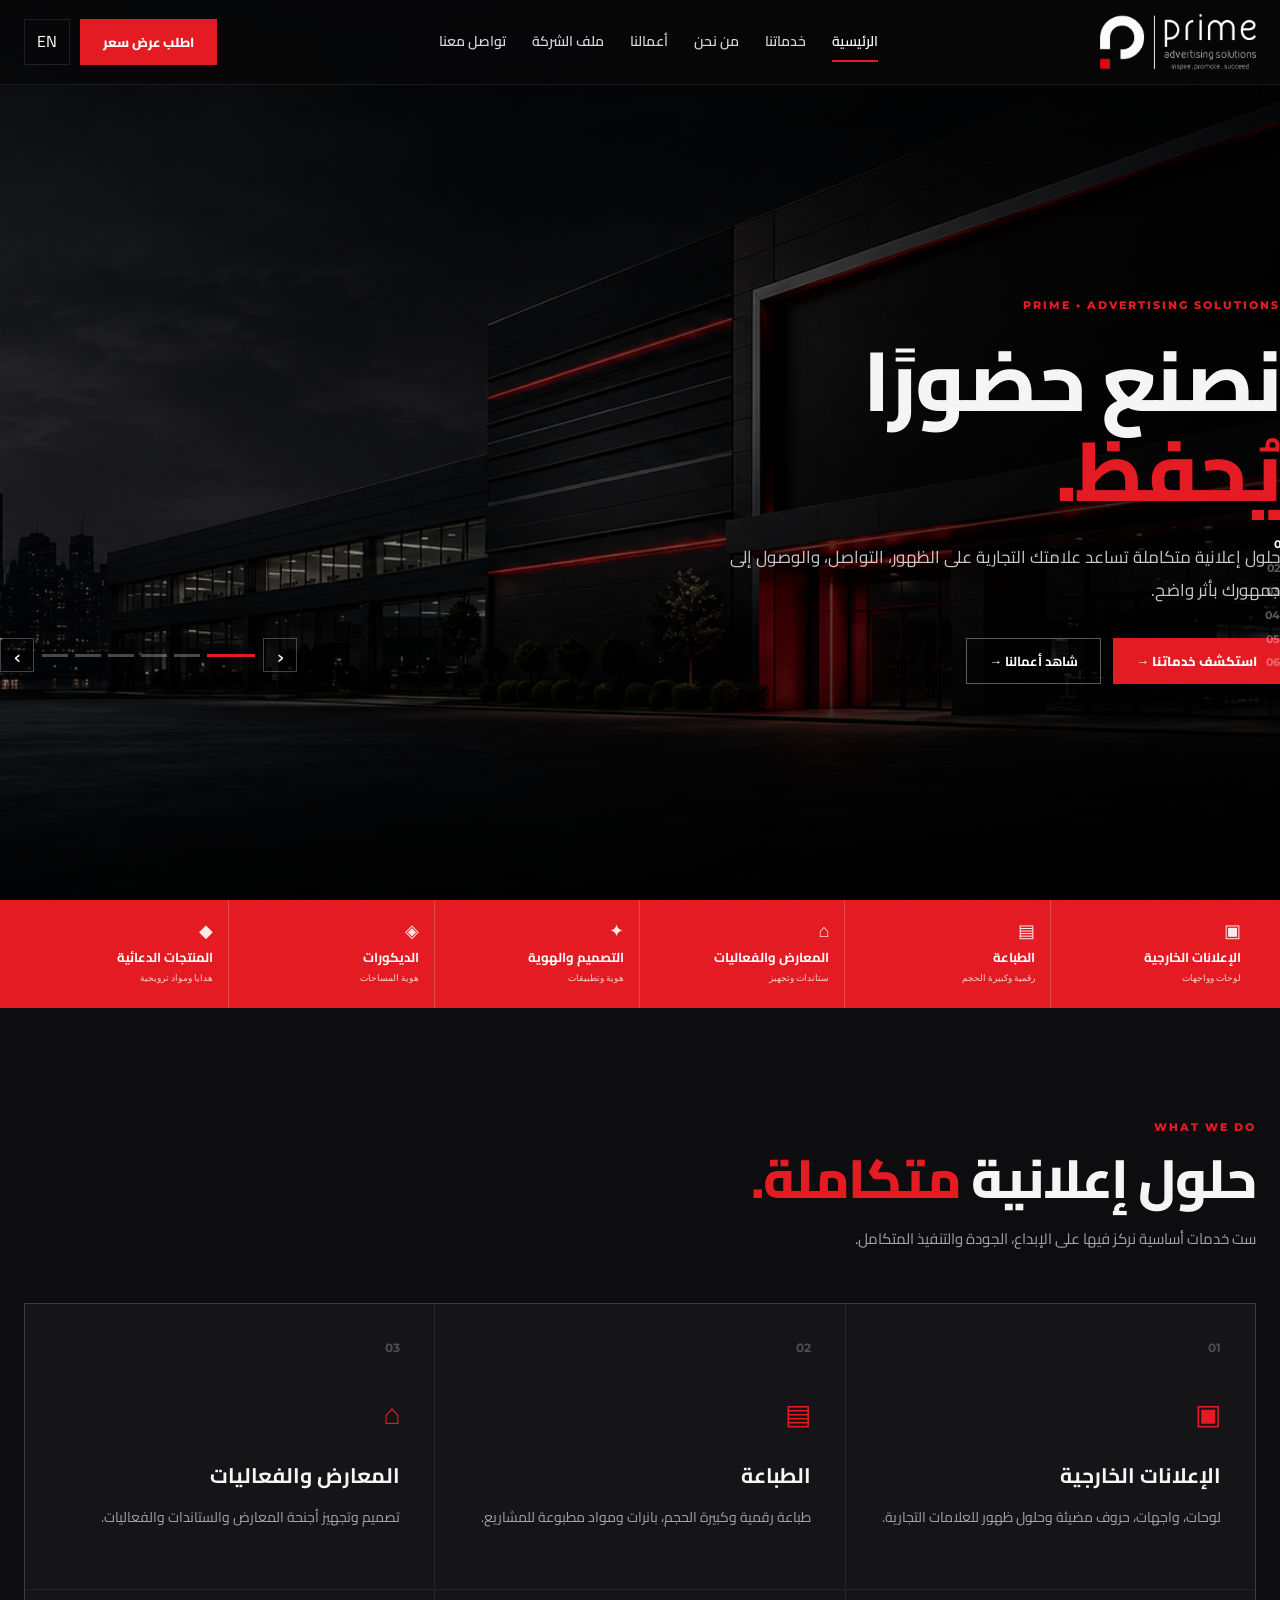
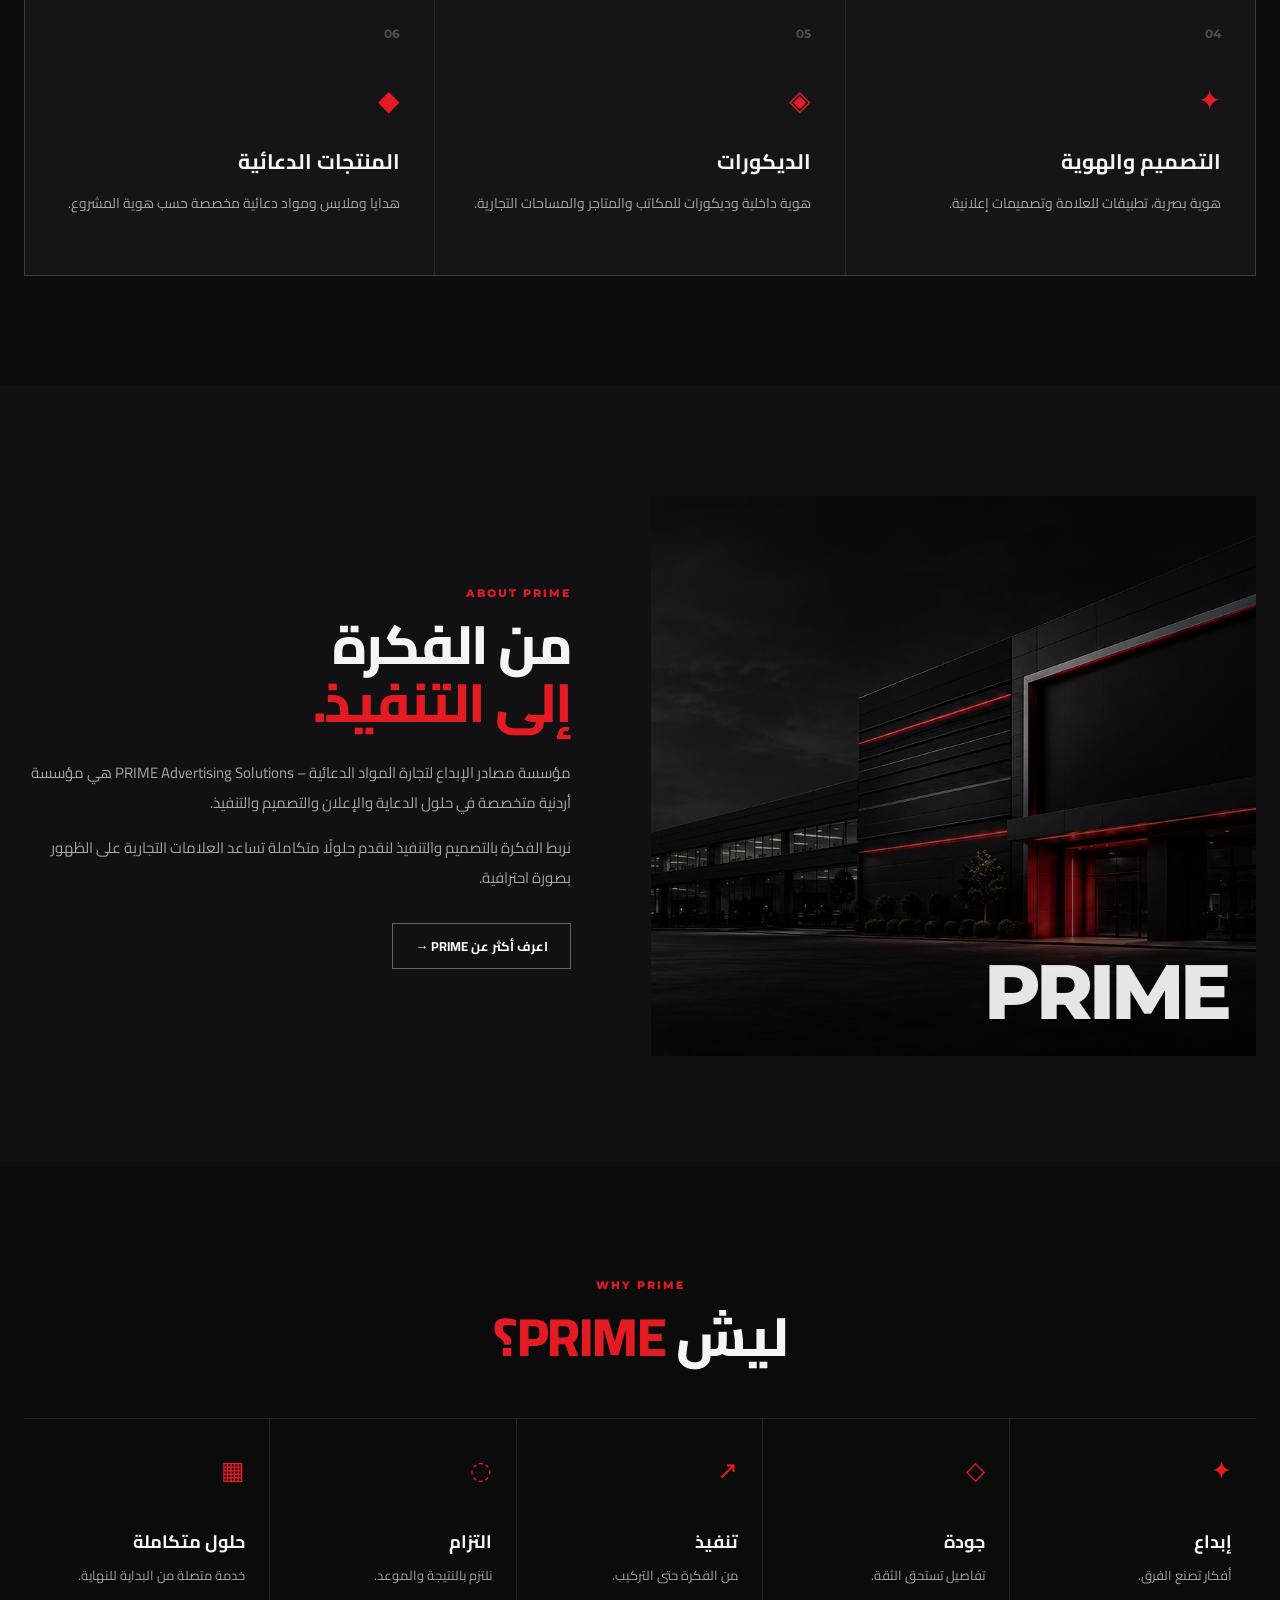
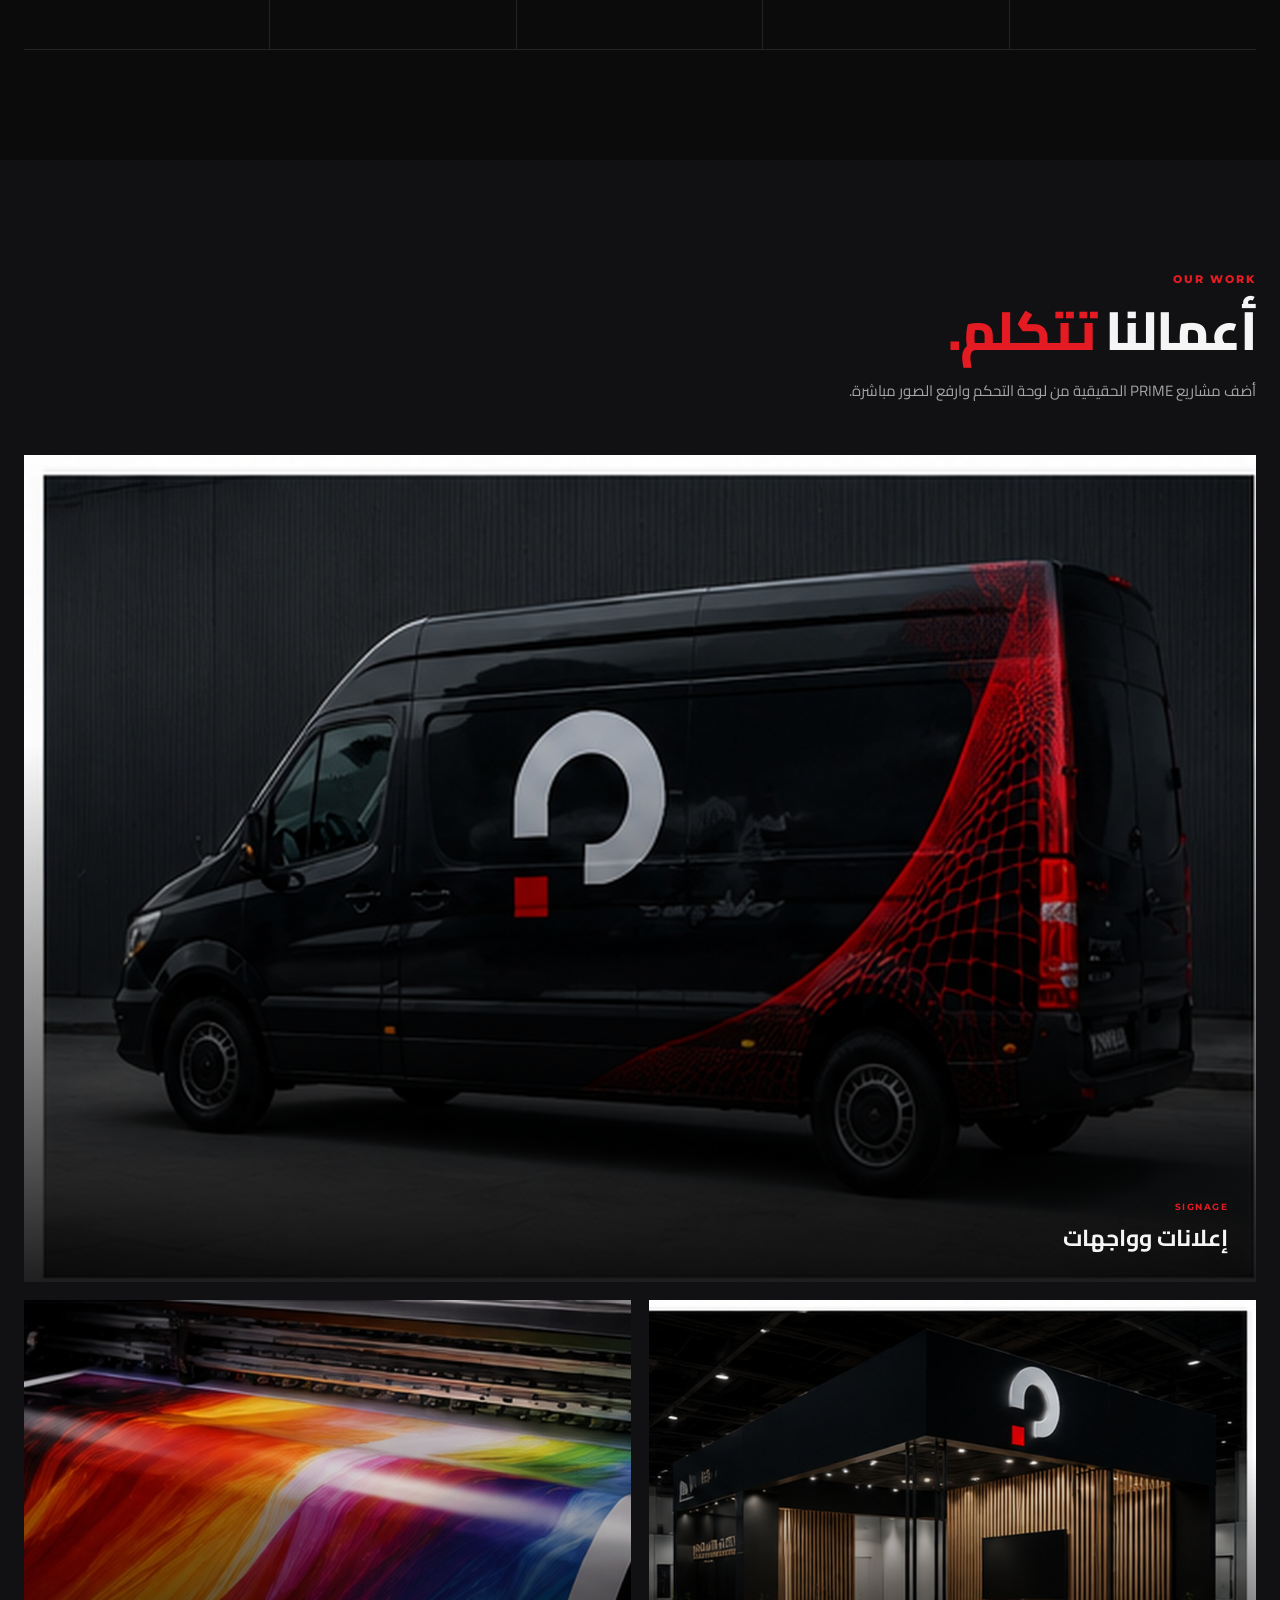
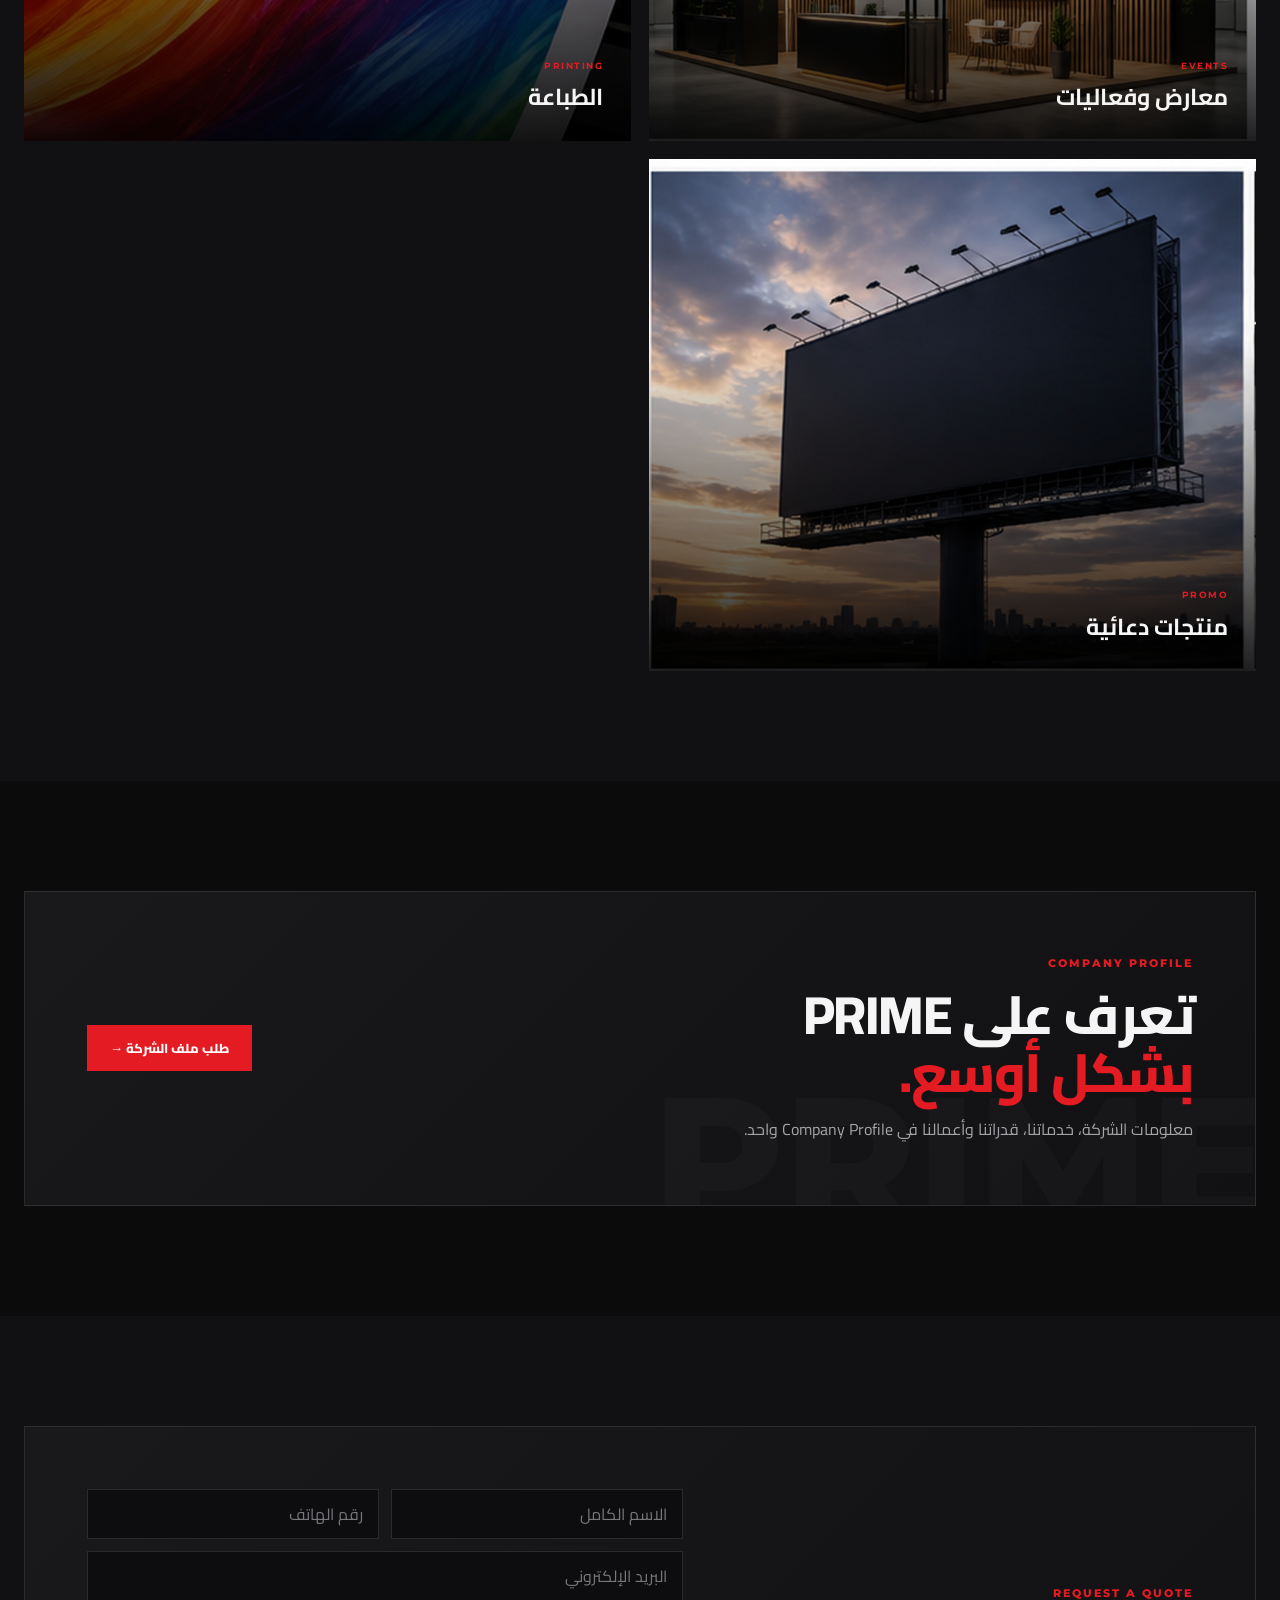
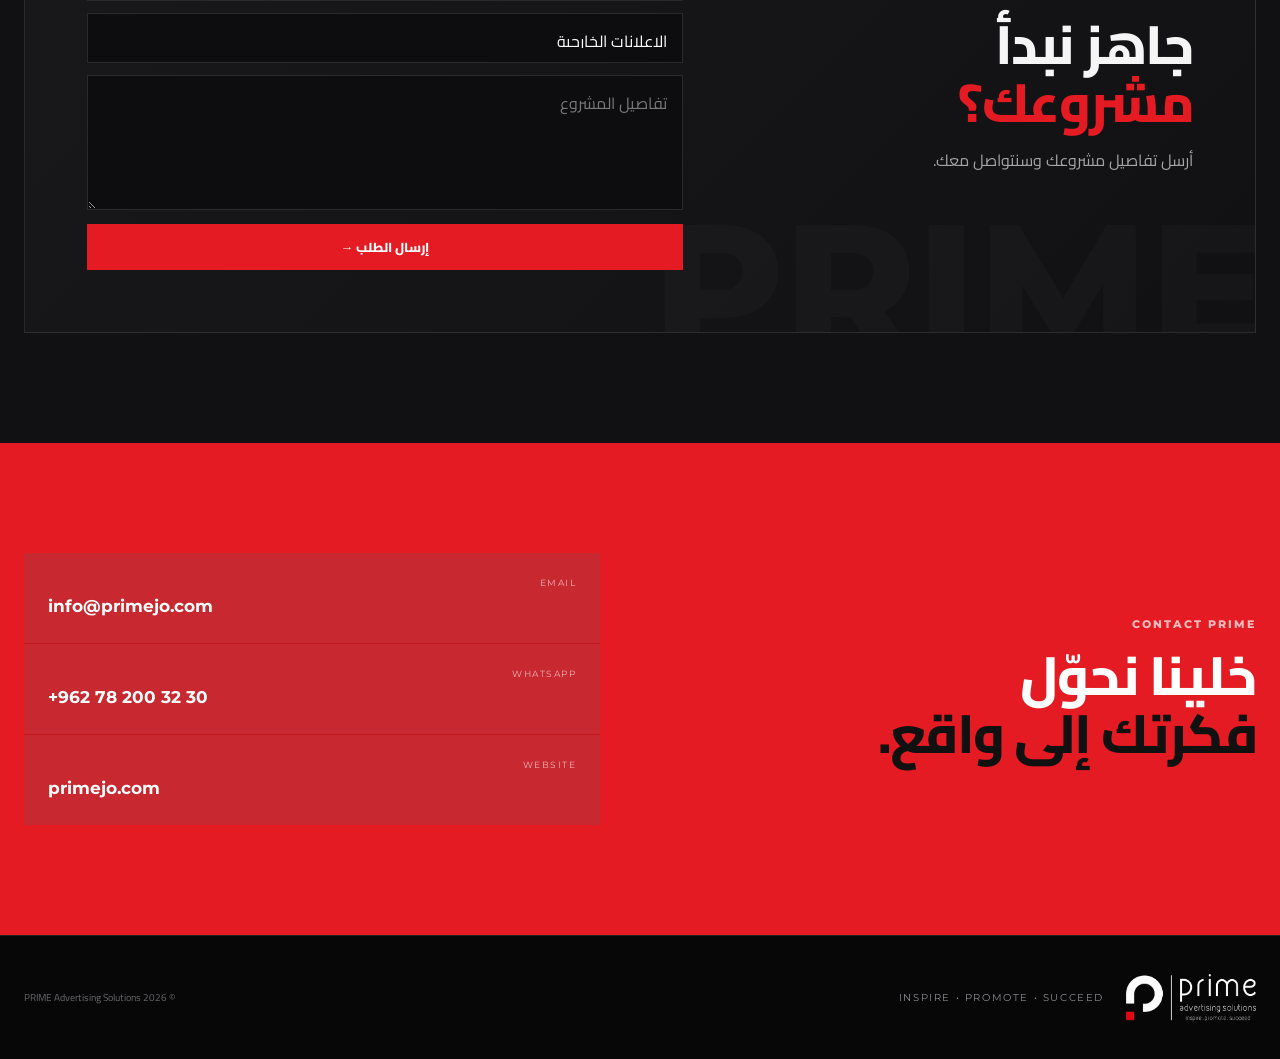
<file: index.html>
<!doctype html>
<html lang="ar" dir="rtl">
<head>
<meta charset="utf-8"><meta name="viewport" content="width=device-width, initial-scale=1">
<title>PRIME Advertising Solutions</title>
<meta id="metaDescription" name="description" content="PRIME Advertising Solutions">
<meta name="theme-color" content="#333333">
<link rel="preload" href="assets/hero/hero-main.jpg" as="image">
<link rel="stylesheet" href="style.css">
</head>
<body>
<header class="site-header"><div class="container header-inner">
<a class="brand" href="#home"><img id="brandLogo" src="assets/brand/prime-logo.png" alt="PRIME Advertising Solutions"></a>
<button class="menu-toggle" type="button" aria-label="Menu" aria-expanded="false">☰</button>
<nav class="nav" id="nav"><a class="active" href="#home">الرئيسية</a><a href="#services">خدماتنا</a><a href="#about">من نحن</a><a href="#work">أعمالنا</a><a href="#profile">ملف الشركة</a><a href="#contact">تواصل معنا</a></nav>
<div class="head-actions"><a class="quote-btn" href="#quote">اطلب عرض سعر</a><button class="lang-btn" id="langBtn" type="button">EN</button></div>
</div></header>
<main id="app"></main>
<footer class="footer"><div class="container footer-inner"><img id="footerLogo" src="assets/brand/prime-logo.png" alt="PRIME" class="footer-logo"><div id="footerSlogan"></div><small>© 2026 PRIME Advertising Solutions</small></div></footer>
<script src="content-data.js"></script><script src="script.js"></script>
</body></html>
</file>
<file: style.css>
@import url('https://fonts.googleapis.com/css2?family=Cairo:wght@400;500;600;700;800&family=Montserrat:wght@400;500;600;700;800&display=swap');

:root{
  --bg:#0b0b0c;--bg-soft:#111113;--panel:#151517;--text:#f5f5f5;
  --muted:#a4a4a8;--line:rgba(255,255,255,.10);--red:#e51b23;
  --red-dark:#b80f16;--max:1240px;
}
*{box-sizing:border-box}
html{scroll-behavior:smooth;background:var(--bg)}
body{margin:0;background:var(--bg);color:var(--text);font-family:'Cairo',Arial,sans-serif;line-height:1.7;overflow-x:hidden}
body,button,input,select,textarea{font-family:'Cairo',Arial,sans-serif}
a{color:inherit;text-decoration:none} button,input,select,textarea{font:inherit} button{cursor:pointer}
img{max-width:100%;display:block} ::selection{background:var(--red);color:#fff}
.container{width:min(calc(100% - 48px),var(--max));margin-inline:auto}

.site-header{position:fixed;inset:0 0 auto;z-index:1000;background:rgba(8,8,9,.82);border-bottom:1px solid rgba(255,255,255,.08);backdrop-filter:blur(16px);-webkit-backdrop-filter:blur(16px)}
.header-inner{min-height:84px;display:flex;align-items:center;gap:28px}
.brand{display:inline-flex;align-items:center;flex:0 0 auto}.brand img{width:156px;height:auto;object-fit:contain}
.nav{display:flex;align-items:center;justify-content:center;gap:26px;margin-inline:auto}
.nav a{position:relative;color:#d8d8da;font-size:14px;font-weight:600;padding:8px 0;transition:color .25s ease}
.nav a:after{content:'';position:absolute;right:0;bottom:0;width:0;height:2px;background:var(--red);transition:width .25s ease}
.nav a:hover,.nav a.active{color:#fff}.nav a:hover:after,.nav a.active:after{width:100%}
.head-actions{display:flex;align-items:center;gap:10px}
.quote-btn,.primary-cta{display:inline-flex;align-items:center;justify-content:center;min-height:46px;padding:0 22px;background:var(--red);color:#fff;border:1px solid var(--red);font-size:13px;font-weight:800;transition:transform .25s ease,background .25s ease}
.quote-btn:hover,.primary-cta:hover{background:var(--red-dark);border-color:var(--red-dark);transform:translateY(-2px)}
.lang-btn,.menu-toggle{min-width:46px;height:46px;border:1px solid var(--line);background:transparent;color:#fff}
.lang-btn:hover,.menu-toggle:hover{border-color:rgba(255,255,255,.3)}.menu-toggle{display:none;font-size:22px}

.hero{position:relative;min-height:760px;height:min(100vh,900px);display:flex;align-items:center;isolation:isolate;overflow:hidden}
.hero-bg,.hero-slide,.hero-overlay{position:absolute;inset:0}.hero-bg{z-index:-3;background:#090909}
.hero-slide{background-position:center;background-size:cover;opacity:0;transform:scale(1.04);transition:opacity 1s ease,transform 7s linear}
.hero-slide.active{opacity:1;transform:scale(1)}
.hero-overlay{z-index:-2;background:linear-gradient(90deg,rgba(0,0,0,.86),rgba(0,0,0,.60) 45%,rgba(0,0,0,.25)),linear-gradient(0deg,rgba(0,0,0,.72),transparent 38%,rgba(0,0,0,.30))}
[dir=rtl] .hero-overlay{background:linear-gradient(270deg,rgba(0,0,0,.86),rgba(0,0,0,.60) 45%,rgba(0,0,0,.25)),linear-gradient(0deg,rgba(0,0,0,.72),transparent 38%,rgba(0,0,0,.30))}
.hero-inner{position:relative;width:100%;padding-top:80px}.hero-copy{max-width:720px}
.hero-kicker,.eyebrow{color:var(--red);font-family:'Montserrat','Cairo',sans-serif;font-size:11px;font-weight:800;letter-spacing:2px;text-transform:uppercase}
.hero-kicker{margin-bottom:22px}
.hero h1{margin:0;white-space:pre-line;font-family:'Montserrat','Cairo',sans-serif;font-size:clamp(46px,6.5vw,88px);line-height:.98;letter-spacing:-3px;font-weight:800;text-transform:uppercase}
[dir=rtl] .hero h1{font-family:'Cairo',Arial,sans-serif;text-transform:none;letter-spacing:-2px;line-height:1.08}
.hero h1 span,.section-head h2 span,.about-copy h2 span,.profile-box h2 span,.quote-box h2 span,.contact h2 span{color:var(--red)}
.hero p{max-width:590px;margin:25px 0 0;color:rgba(255,255,255,.78);font-size:17px;line-height:1.9}
.hero-actions{display:flex;flex-wrap:wrap;gap:12px;margin-top:32px}
.secondary-cta,.outline-link{display:inline-flex;align-items:center;justify-content:center;min-height:46px;padding:0 22px;border:1px solid rgba(255,255,255,.35);color:#fff;font-size:13px;font-weight:700;transition:.25s ease}
.secondary-cta:hover,.outline-link:hover{background:#fff;color:#111;border-color:#fff}
.hero-index{position:absolute;left:0;bottom:12px;display:flex;flex-direction:column;gap:5px;font-family:'Montserrat',sans-serif}
[dir=rtl] .hero-index{left:auto;right:0}.index-item{color:rgba(255,255,255,.35);font-size:11px;font-weight:700;transition:.3s ease}
.index-item.active{color:#fff;transform:translateX(-5px)}[dir=rtl] .index-item.active{transform:translateX(5px)}
.hero-dots{position:absolute;right:0;bottom:12px;display:flex;align-items:center;gap:8px}
[dir=rtl] .hero-dots{right:auto;left:0}#dots{display:flex;gap:7px}
.dot{width:26px;height:3px;border:0;padding:0;background:rgba(255,255,255,.28);transition:.3s ease}.dot.active{width:48px;background:var(--red)}
.arrow{width:34px;height:34px;border:1px solid rgba(255,255,255,.25);background:rgba(0,0,0,.18);color:#fff;font-size:23px;line-height:1}
.arrow:hover{background:#fff;color:#111}

.service-strip{position:relative;background:var(--red);color:#fff;z-index:2}
.service-strip-grid{display:grid;grid-template-columns:repeat(6,1fr)}
.service-strip a{min-height:108px;padding:20px 15px;display:flex;flex-direction:column;justify-content:center;gap:2px;border-inline-start:1px solid rgba(255,255,255,.18);transition:background .25s ease}
.service-strip a:first-child{border-inline-start:0}.service-strip a:hover{background:rgba(0,0,0,.12)}
.strip-icon{font-size:18px;opacity:.9;line-height:1;margin-bottom:4px}.service-strip b{font-size:13px}.service-strip small{font-family:'Montserrat',sans-serif;font-size:9px;opacity:.78}

.section{padding:110px 0}.section-head{max-width:700px;margin-bottom:52px}.section-head.center{margin-inline:auto;text-align:center}
.eyebrow{margin-bottom:13px}.section-head h2,.about-copy h2,.profile-box h2,.quote-box h2,.contact h2{margin:0;font-size:clamp(36px,4.2vw,58px);line-height:1.08;letter-spacing:-1.5px;font-weight:800}
.section-head p{margin:18px 0 0;color:var(--muted);font-size:15px}.services{background:#0d0d0f}
.services-grid{display:grid;grid-template-columns:repeat(3,1fr);gap:1px;background:var(--line);border:1px solid var(--line)}
.service-card{position:relative;min-height:285px;padding:34px;background:var(--panel);overflow:hidden;transition:transform .3s ease,background .3s ease}
.service-card:after{content:'';position:absolute;right:0;bottom:0;width:4px;height:0;background:var(--red);transition:height .35s ease}
[dir=ltr] .service-card:after{right:auto;left:0}.service-card:hover{background:#19191c;transform:translateY(-4px);z-index:1}.service-card:hover:after{height:100%}
.card-no{color:rgba(255,255,255,.25);font-family:'Montserrat',sans-serif;font-size:12px;font-weight:700}.card-icon{margin:32px 0 20px;color:var(--red);font-size:28px}
.service-card h3{margin:0 0 10px;font-size:21px}.service-card p{margin:0;color:var(--muted);font-size:14px;line-height:1.9}

.about{background:var(--bg-soft)}.about-grid{display:grid;grid-template-columns:1.05fr .95fr;gap:80px;align-items:center}
.about-visual{position:relative;min-height:560px;overflow:hidden;background:#151515}.about-visual img{width:100%;height:100%;min-height:560px;object-fit:cover;filter:saturate(.85)}
.about-overlay{position:absolute;inset:0;background:linear-gradient(135deg,rgba(0,0,0,.05),rgba(0,0,0,.72))}
.about-mark{position:absolute;right:28px;bottom:25px;font:800 clamp(42px,6vw,78px)/1 'Montserrat',sans-serif;letter-spacing:-4px;color:rgba(255,255,255,.9)}
[dir=ltr] .about-mark{right:auto;left:28px}.about-copy{max-width:590px}.about-copy h2{margin-bottom:26px}.about-copy p{margin:0 0 15px;color:var(--muted);font-size:15px;line-height:2}.about-copy .outline-link{margin-top:15px}

.why{background:#0b0b0c}.why-grid{display:grid;grid-template-columns:repeat(5,1fr);border-top:1px solid var(--line);border-bottom:1px solid var(--line)}
.why-grid article{min-height:230px;padding:30px 24px;border-inline-start:1px solid var(--line)}.why-grid article:first-child{border-inline-start:0}
.why-icon{color:var(--red);font-size:25px;margin-bottom:35px}.why-grid h3{margin:0 0 7px;font-size:18px}.why-grid p{margin:0;color:var(--muted);font-size:13px}

.work{background:var(--bg-soft)}.work-grid{display:grid;grid-template-columns:repeat(2,1fr);gap:18px}
.work-card{position:relative;min-height:330px;overflow:hidden;background:#171719}.work-card.wide{grid-column:span 2;min-height:520px}
.work-card img{width:100%;height:100%;min-height:330px;object-fit:cover;transition:transform .7s ease}.work-card.wide img{min-height:520px}
.work-card:after{content:'';position:absolute;inset:35% 0 0;background:linear-gradient(0deg,rgba(0,0,0,.88),transparent)}
.work-card:hover img{transform:scale(1.05)}.work-card>div{position:absolute;right:28px;bottom:25px;z-index:1}[dir=ltr] .work-card>div{right:auto;left:28px}
.work-card small{display:block;color:var(--red);font-family:'Montserrat',sans-serif;font-size:9px;font-weight:700;letter-spacing:1.5px;margin-bottom:4px}.work-card strong{font-size:23px}

.profile{background:#0b0b0c}.profile-box,.quote-box{position:relative;padding:62px;background:linear-gradient(135deg,#19191b,#111113);border:1px solid var(--line);overflow:hidden}
.profile-box:before,.quote-box:before{content:'PRIME';position:absolute;left:-15px;bottom:-45px;font:800 180px/1 'Montserrat',sans-serif;color:rgba(255,255,255,.025);pointer-events:none}
[dir=rtl] .profile-box:before,[dir=rtl] .quote-box:before{left:auto;right:-15px}
.profile-box{display:flex;align-items:center;justify-content:space-between;gap:50px}.profile-box>div{position:relative;z-index:1;max-width:760px}
.profile-box h2{margin:10px 0 14px}.profile-box p{margin:0;color:var(--muted)}.profile-box .primary-cta{position:relative;z-index:1;white-space:nowrap}

.quote{background:var(--bg-soft)}.quote-box{display:grid;grid-template-columns:.85fr 1.15fr;gap:70px;align-items:center}.quote-box>div{position:relative;z-index:1}
.quote-box h2{margin:8px 0 15px}.quote-box p{color:var(--muted);margin:0}
#quoteForm{position:relative;z-index:1;display:grid;gap:12px}#quoteForm .row{display:grid;grid-template-columns:1fr 1fr;gap:12px}
#quoteForm input,#quoteForm select,#quoteForm textarea{width:100%;border:1px solid rgba(255,255,255,.12);background:#0d0d0f;color:#fff;outline:none;padding:14px 15px;border-radius:0;transition:border-color .25s ease}
#quoteForm input,#quoteForm select{height:50px}#quoteForm textarea{min-height:135px;resize:vertical}
#quoteForm input::placeholder,#quoteForm textarea::placeholder{color:#77777c}#quoteForm input:focus,#quoteForm select:focus,#quoteForm textarea:focus{border-color:var(--red)}
#quoteForm select{appearance:none}#quoteForm .primary-cta{border-radius:0;width:100%;margin-top:2px}

.contact{background:var(--red);color:#fff}.contact .eyebrow{color:rgba(255,255,255,.7)}.contact h2 span{color:#111}
.contact-grid{display:grid;grid-template-columns:1fr 1fr;gap:80px;align-items:center}.contact-info{display:grid;gap:1px;background:rgba(0,0,0,.15)}
.contact-info a{padding:22px 24px;background:rgba(255,255,255,.08);transition:background .25s ease}.contact-info a:hover{background:rgba(255,255,255,.16)}
.contact-info small{display:block;font-family:'Montserrat',sans-serif;font-size:9px;letter-spacing:1.5px;opacity:.65}
.contact-info strong{display:block;margin-top:2px;font-family:'Montserrat','Cairo',sans-serif;font-size:17px;direction:ltr;text-align:start}

.footer{background:#070708;border-top:1px solid var(--line);padding:38px 0}.footer-inner{display:flex;align-items:center;gap:22px}
.footer-logo{width:130px;height:auto}#footerSlogan{color:#8b8b90;font-family:'Montserrat',sans-serif;font-size:10px;letter-spacing:1.6px;margin-inline-end:auto}.footer small{color:#66666a;font-size:10px}

@media(max-width:1050px){
  .header-inner{gap:16px}.nav{gap:17px}.nav a{font-size:12px}
  .service-strip-grid{grid-template-columns:repeat(3,1fr)}.service-strip a:nth-child(4){border-inline-start:0}.service-strip a:nth-child(n+4){border-top:1px solid rgba(255,255,255,.18)}
  .why-grid{grid-template-columns:repeat(3,1fr)}.why-grid article:nth-child(4){border-inline-start:0;border-top:1px solid var(--line)}.why-grid article:nth-child(5){border-top:1px solid var(--line)}
  .about-grid{gap:45px}
}
@media(max-width:820px){
  .container{width:min(calc(100% - 32px),var(--max))}.header-inner{min-height:72px}.brand img{width:135px}.head-actions{margin-inline-start:auto}.quote-btn{display:none}
  .menu-toggle{display:block;order:2}.nav{position:absolute;top:calc(100% + 1px);right:16px;left:16px;display:none;flex-direction:column;align-items:stretch;gap:0;margin:0;padding:8px;background:rgba(13,13,15,.98);border:1px solid var(--line)}
  .nav.mobile-open{display:flex}.nav a{padding:12px 14px}.nav a:after{display:none}
  .hero{min-height:680px;height:88vh}.hero-inner{padding-top:60px}.hero h1{font-size:clamp(40px,10vw,64px)}.hero p{font-size:15px}
  .hero-index{bottom:10px}.hero-dots{bottom:10px}.section{padding:78px 0}.services-grid{grid-template-columns:repeat(2,1fr)}
  .about-grid,.quote-box,.contact-grid{grid-template-columns:1fr}.about-grid{gap:40px}.about-visual,.about-visual img{min-height:400px}
  .quote-box{gap:35px}.contact-grid{gap:35px}.profile-box{flex-direction:column;align-items:flex-start}.work-card.wide{min-height:400px}.work-card.wide img{min-height:400px}
}
@media(max-width:560px){
  .container{width:min(calc(100% - 24px),var(--max))}.head-actions{gap:6px}.lang-btn,.menu-toggle{min-width:40px;height:40px}
  .hero{min-height:650px}.hero h1{letter-spacing:-1px}[dir=rtl] .hero h1{letter-spacing:-1px}.hero p{line-height:1.75}.hero-actions{gap:8px}
  .primary-cta,.secondary-cta,.outline-link{padding-inline:17px}.hero-index{display:none}.hero-dots{left:0!important;right:0!important;justify-content:center}
  .service-strip-grid{grid-template-columns:repeat(2,1fr)}.service-strip a{min-height:94px;padding:15px 12px}.service-strip a:nth-child(3),.service-strip a:nth-child(5){border-inline-start:0}.service-strip a:nth-child(n+3){border-top:1px solid rgba(255,255,255,.18)}
  .section-head{margin-bottom:35px}.section-head h2,.about-copy h2,.profile-box h2,.quote-box h2,.contact h2{font-size:36px}
  .services-grid,.work-grid{grid-template-columns:1fr}.work-card.wide{grid-column:auto;min-height:330px}.work-card.wide img{min-height:330px}.work-card,.work-card img{min-height:280px}
  .why-grid{grid-template-columns:1fr 1fr}.why-grid article:nth-child(odd){border-inline-start:0}.why-grid article{min-height:190px;padding:24px 18px}.why-icon{margin-bottom:25px}
  .profile-box,.quote-box{padding:32px 22px}#quoteForm .row{grid-template-columns:1fr}
  .footer-inner{flex-wrap:wrap;gap:13px}#footerSlogan{width:100%;order:3;margin:0}
}
@media(prefers-reduced-motion:reduce){html{scroll-behavior:auto}*,*:before,*:after{transition-duration:.01ms!important;animation-duration:.01ms!important}}
</file>
